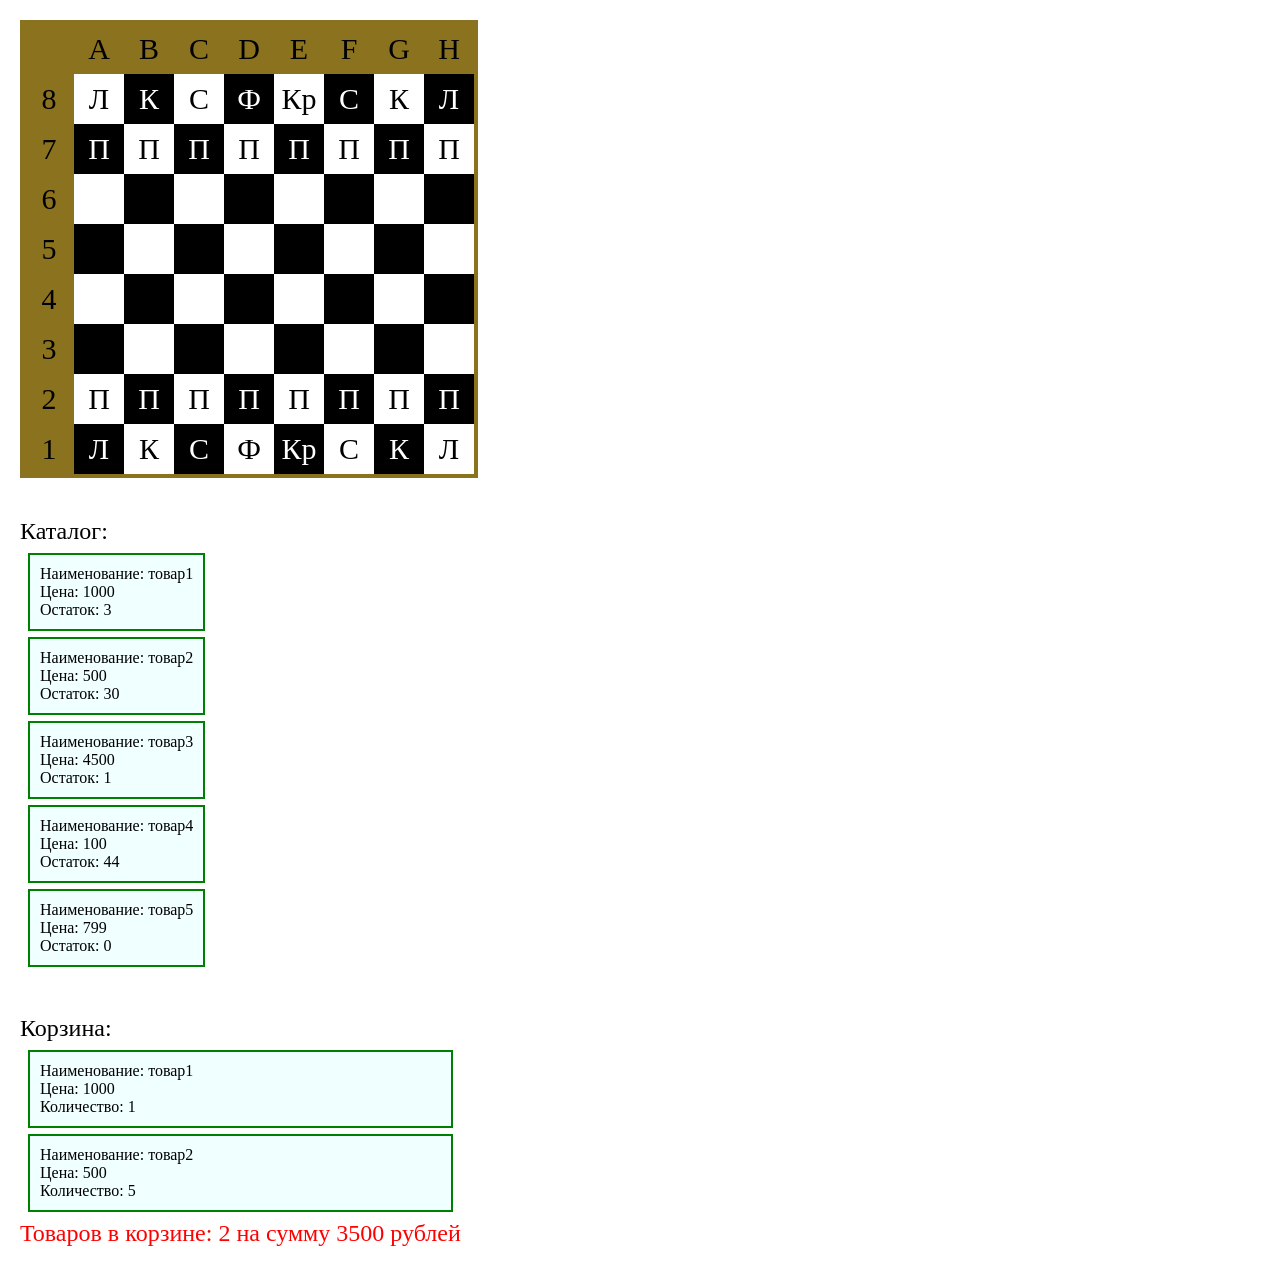
<file: lesson05/index.html>
<!DOCTYPE html>
<html lang="en">
<head>
    <meta charset="UTF-8">
    <meta http-equiv="X-UA-Compatible" content="IE=edge">
    <meta name="viewport" content="width=device-width, initial-scale=1.0">
    <title>Урок 5</title>
    <link rel="stylesheet" href="style.css">
</head>
<body>
    <div class="desk"></div>
    <div class="catalog"></div>
    <div class="cart"></div>
    <script src="script.js"></script>
</body>
</html>
</file>
<file: lesson05/style.css>
* {
  -webkit-box-sizing: border-box;
          box-sizing: border-box;
  outline: none;
  border: none;
  margin: 0;
  padding: 0;
}

.desk {
  display: -ms-grid;
  display: grid;
  -ms-grid-columns: (50px)[9];
      grid-template-columns: repeat(9, 50px);
  -ms-grid-rows: (50px)[9];
      grid-template-rows: repeat(9, 50px);
  background-color: #8b721e;
  width: -webkit-fit-content;
  width: -moz-fit-content;
  width: fit-content;
  height: -webkit-fit-content;
  height: -moz-fit-content;
  height: fit-content;
  border: 4px solid #8b721e;
  margin: 20px;
}

.square {
  width: 100%;
  height: 100%;
  display: -webkit-box;
  display: -ms-flexbox;
  display: flex;
  -webkit-box-pack: center;
      -ms-flex-pack: center;
          justify-content: center;
  -webkit-box-align: center;
      -ms-flex-align: center;
          align-items: center;
  font-size: 30px;
  background-color: #fff;
}

.square-black {
  background: #000;
}

.square-out {
  background-color: #8b721e;
}

.text-black {
  color: #000;
}

.text-white {
  color: #fff;
}

.catalog {
  width: -webkit-fit-content;
  width: -moz-fit-content;
  width: fit-content;
  padding: 20px;
}

.catalog-title {
  font-size: 24px;
}

.catalog-item {
  outline: 2px solid green;
  padding: 10px;
  margin: 10px;
  background-color: azure;
}

.cart {
  width: -webkit-fit-content;
  width: -moz-fit-content;
  width: fit-content;
  padding: 20px;
}

.cart-title {
  font-size: 24px;
}

.cart-item {
  outline: 2px solid green;
  padding: 10px;
  margin: 10px;
  background-color: azure;
}

.cart-sum {
  font-size: 24px;
  color: red;
}
/*# sourceMappingURL=style.css.map */
</file>
